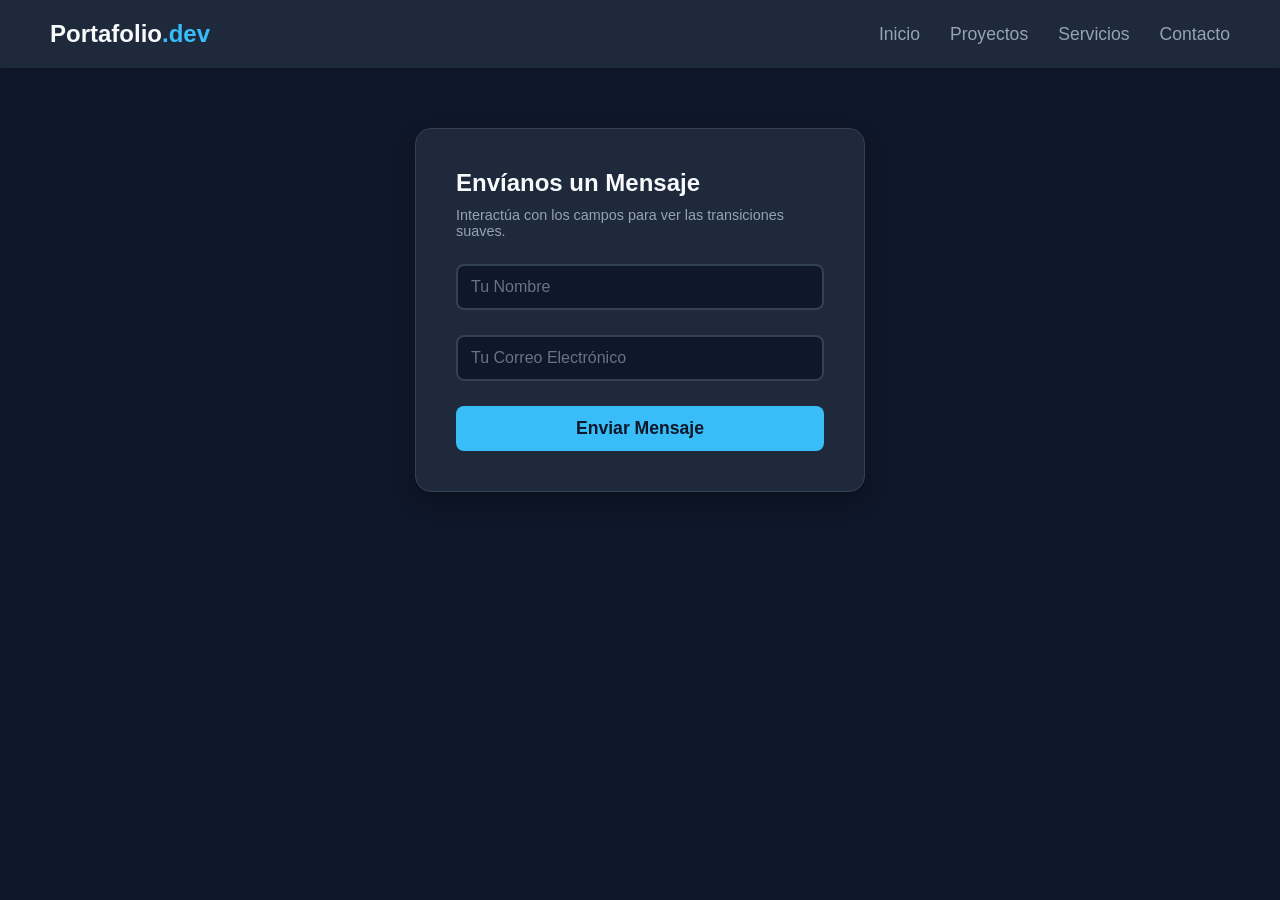
<file: Examen_Practica3_CSS/Pregunta_1_Transiciones/index.html>
<!DOCTYPE html>
<html lang="es">
<head>
    <meta charset="UTF-8">
    <title>Pregunta 1 - Transiciones Avanzadas</title>
    <link rel="stylesheet" href="style.css">
</head>
<body>
    <header>
        <nav class="navbar">
            <a href="#" class="logo">Portafolio<span>.dev</span></a>
            <ul class="nav-links">
                <li><a href="#" class="active">Inicio</a></li>
                <li><a href="#">Proyectos</a></li>
                <li><a href="#">Servicios</a></li>
                <li><a href="#">Contacto</a></li>
            </ul>
        </nav>
    </header>

    <main>
        <section class="contact-card">
            <h2>Envíanos un Mensaje</h2>
            <p>Interactúa con los campos para ver las transiciones suaves.</p>
            <form class="form-group">
                <div class="input-box">
                    <input type="text" required>
                    <label>Tu Nombre</label>
                </div>
                <div class="input-box">
                    <input type="email" required>
                    <label>Tu Correo Electrónico</label>
                </div>
                <button type="submit" class="btn-transition">Enviar Mensaje</button>
            </form>
        </section>
    </main>
</body>
</html>
</file>
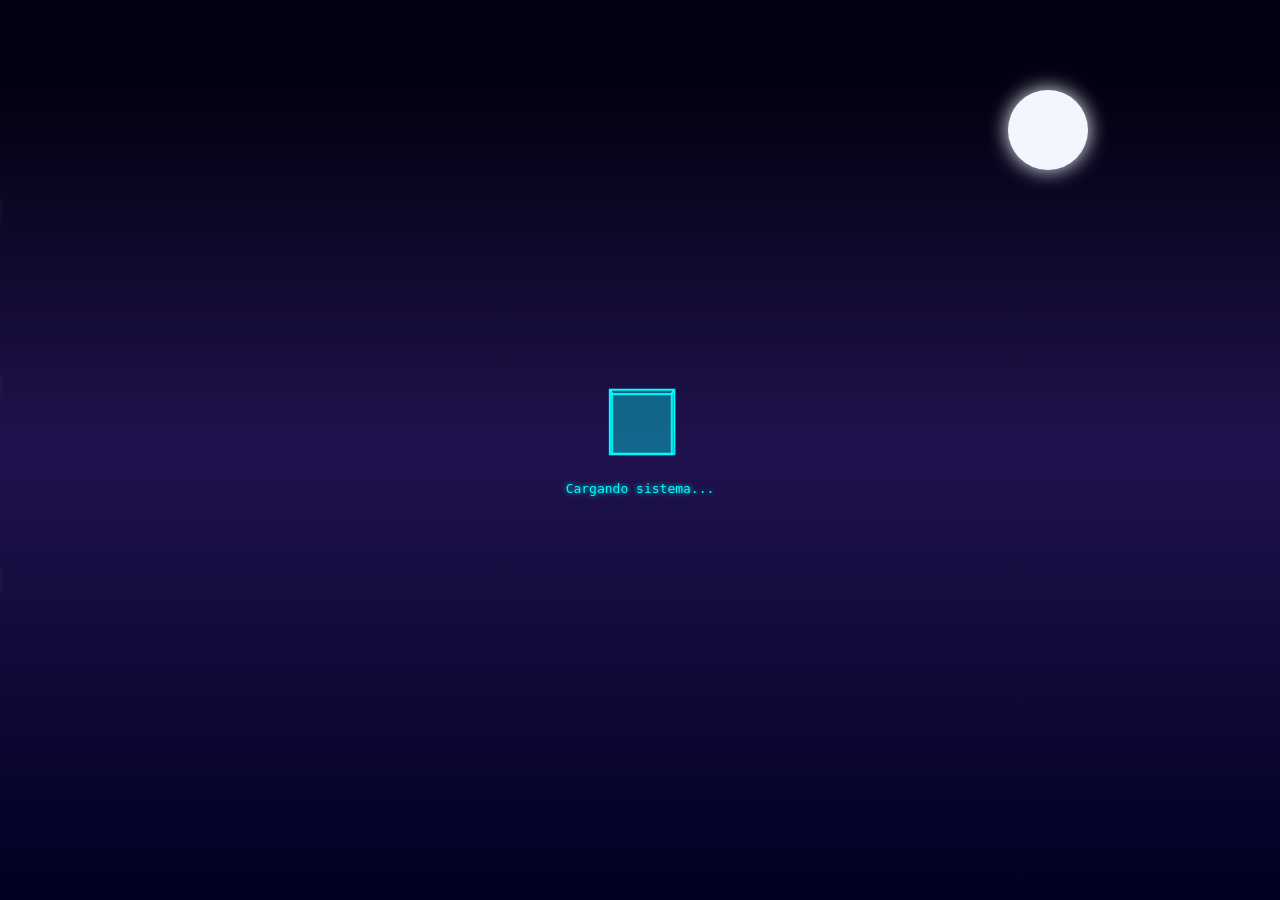
<file: Examen_Practica3_CSS/Pregunta_3_AnimacionAutonoma/index.html>
<!DOCTYPE html>
<html lang="es">
<head>
    <meta charset="UTF-8">
    <title>Pregunta 3 - Animación Autónoma</title>
    <link rel="stylesheet" href="style.css">
</head>
<body>
    <div class="sky">
        <div class="moon"></div>
        <div class="clouds">
            <div class="cloud cloud1"></div>
            <div class="cloud cloud2"></div>
            <div class="cloud cloud3"></div>
        </div>
        <div class="loader-container">
            <div class="cube-loader">
                <div class="face front"></div>
                <div class="face back"></div>
                <div class="face left"></div>
                <div class="face right"></div>
                <div class="face top"></div>
                <div class="face bottom"></div>
            </div>
            <p>Cargando sistema...</p>
        </div>
    </div>
</body>
</html>
</file>
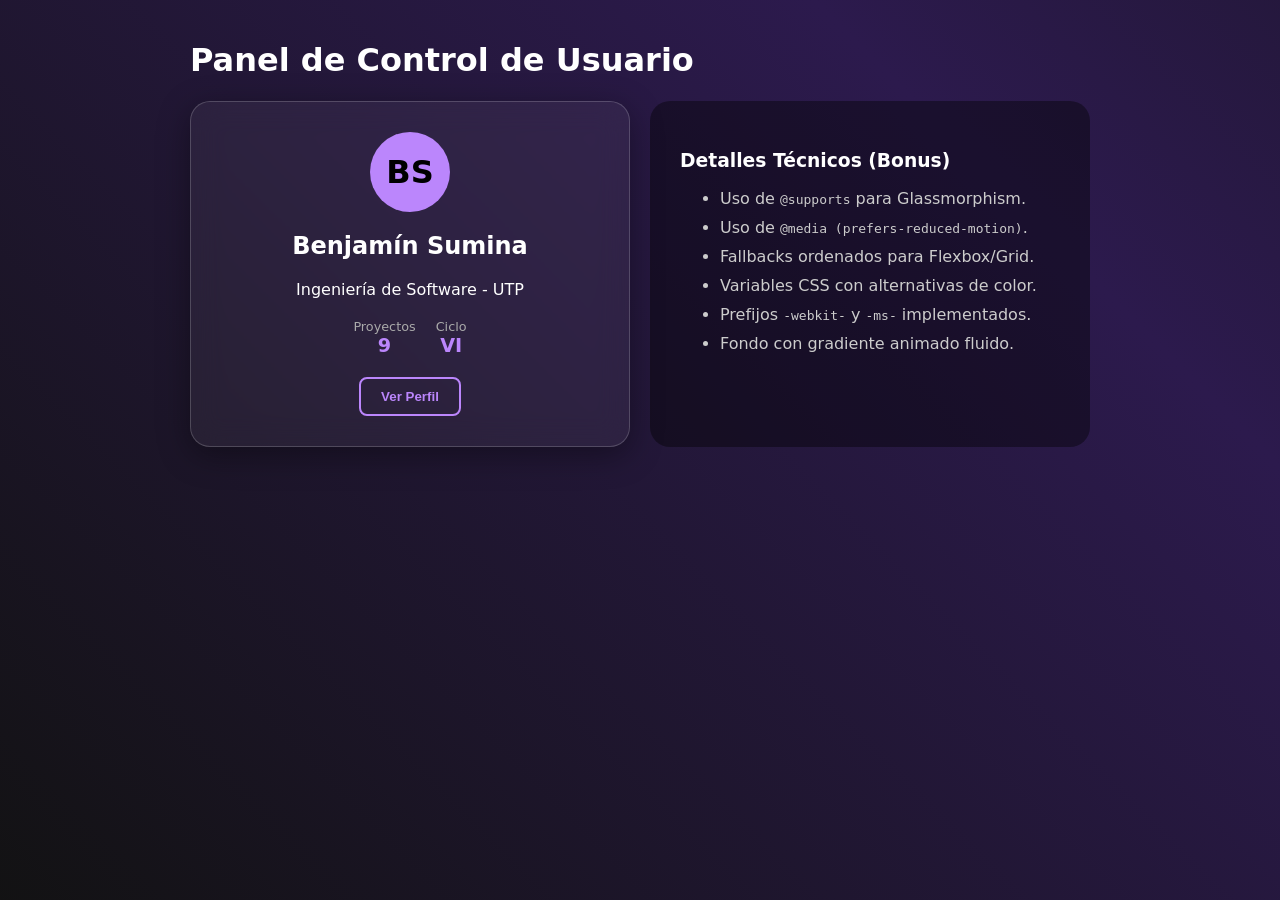
<file: Examen_Practica3_CSS/Pregunta_4_SoporteModerno/index.html>
<!DOCTYPE html>
<html lang="es">
<head>
    <meta charset="UTF-8">
    <meta name="viewport" content="width=device-width, initial-scale=1.0">
    <title>Pregunta 4 - Avanzado (Glassmorphism & Grid)</title>
    <link rel="stylesheet" href="style.css">
</head>
<body>
    <div class="layout-container">
        <header class="header">
            <h1>Panel de Control de Usuario</h1>
        </header>
        
        <main class="grid-content">
            <article class="glass-profile-card">
                <div class="avatar">BS</div>
                <h2>Benjamín Sumina</h2>
                <p class="subtitle">Ingeniería de Software - UTP</p>
                
                <div class="stats">
                    <div class="stat"><span>Proyectos</span><strong>9</strong></div>
                    <div class="stat"><span>Ciclo</span><strong>VI</strong></div>
                </div>
                
                <button class="btn-modern">Ver Perfil</button>
            </article>
            
            <aside class="info-panel">
                <h3>Detalles Técnicos (Bonus)</h3>
                <ul>
                    <li>Uso de <code>@supports</code> para Glassmorphism.</li>
                    <li>Uso de <code>@media (prefers-reduced-motion)</code>.</li>
                    <li>Fallbacks ordenados para Flexbox/Grid.</li>
                    <li>Variables CSS con alternativas de color.</li>
                    <li>Prefijos <code>-webkit-</code> y <code>-ms-</code> implementados.</li>
                    <li>Fondo con gradiente animado fluido.</li>
                </ul>
            </aside>
        </main>
    </div>
</body>
</html>
</file>
<file: Examen_Practica3_CSS/Pregunta_1_Transiciones/style.css>
* {
    margin          : 0;
    padding         : 0;
    box-sizing      : border-box;
    font-family     : 'Segoe UI', Tahoma, sans-serif;
}

body {
    background-color: #0f172a;
    color           : #f8fafc;
    min-height      : 100vh;
    display         : flex;
    flex-direction  : column;
}

.navbar {
    display         : flex;
    justify-content : space-between;
    align-items     : center;
    background-color: #1e293b;
    padding         : 20px 50px;
    box-shadow      : 0 4px 6px -1px rgba(0, 0, 0, 0.1);
}

.logo {
    color           : #f8fafc;
    text-decoration : none;
    font-size       : 1.5rem;
    font-weight     : bold;
}

.logo span {
    color           : #38bdf8;
    transition      : color 0.3s ease;
}

.nav-links {
    list-style      : none;
    display         : flex;
    gap             : 30px;
}

.nav-links a {
    color           : #94a3b8;
    text-decoration : none;
    font-size       : 1.1rem;
    position        : relative;
    padding-bottom  : 5px;
    transition      : color 0.3s ease;
}

.nav-links a::after {
    content         : '';
    position        : absolute;
    bottom          : 0;
    left            : 0;
    width           : 0;
    height          : 2px;
    background-color: #38bdf8;
    transition      : width 0.3s cubic-bezier(0.4, 0, 0.2, 1);
}

.nav-links a:hover {
    color           : #38bdf8;
}

.nav-links a:hover::after {
    width           : 100%;
}

.contact-card {
    max-width       : 450px;
    margin          : 60px auto;
    background      : #1e293b;
    padding         : 40px;
    border-radius   : 16px;
    box-shadow      : 0 10px 25px rgba(0, 0, 0, 0.3);
    border          : 1px solid #334155;
}

.contact-card h2 {
    margin-bottom   : 10px;
    color           : #f8fafc;
}

.contact-card p {
    color           : #94a3b8;
    font-size       : 0.9rem;
    margin-bottom   : 25px;
}

.input-box {
    position        : relative;
    margin-bottom   : 25px;
}

.input-box input {
    width           : 100%;
    padding         : 12px 15px;
    background      : #0f172a;
    border          : 2px solid #334155;
    border-radius   : 8px;
    color           : white;
    outline         : none;
    font-size       : 1rem;
    transition      : border-color 0.3s ease, box-shadow 0.3s ease;
}

.input-box label {
    position        : absolute;
    left            : 15px;
    top             : 14px;
    color           : #64748b;
    pointer-events  : none;
    transition      : 0.3s ease all;
}

.input-box input:focus {
    border-color    : #38bdf8;
    box-shadow      : 0 0 12px rgba(56, 189, 248, 0.25);
}

.input-box input:focus ~ label,
.input-box input:valid ~ label {
    top             : -10px;
    left            : 12px;
    font-size       : 0.75rem;
    background      : #1e293b;
    padding         : 0 5px;
    color           : #38bdf8;
}

.btn-transition {
    width           : 100%;
    padding         : 12px;
    background-color: #38bdf8;
    color           : #0f172a;
    border          : none;
    border-radius   : 8px;
    font-size       : 1.1rem;
    font-weight     : bold;
    cursor          : pointer;
    transition      : background-color 0.3s ease, transform 0.2s ease, box-shadow 0.3s ease;
}

.btn-transition:hover {
    background-color: #0ea5e9;
    transform       : translateY(-2px);
    box-shadow      : 0 6px 20px rgba(14, 165, 233, 0.4);
}

.btn-transition:active {
    transform       : translateY(0);
}
</file>
<file: Examen_Practica3_CSS/Pregunta_3_AnimacionAutonoma/style.css>
body, html { margin: 0; padding: 0; height: 100%; overflow: hidden; font-family: monospace; }

.sky {
    width: 100%; height: 100%;
    background: linear-gradient(to bottom, #020111 10%, #20124d 50%, #000022 100%);
    position: relative; display: flex; justify-content: center; align-items: center;
}

/* Luna con resplandor pulsante continuo */
.moon {
    position: absolute; top: 10%; right: 15%; width: 80px; height: 80px;
    background: #f4f6ff; border-radius: 50%;
    box-shadow: 0 0 20px #f4f6ff;
    animation: pulseGlow 4s infinite alternate ease-in-out;
}

@keyframes pulseGlow {
    0% { box-shadow: 0 0 20px #f4f6ff, 0 0 40px #f4f6ff; }
    100% { box-shadow: 0 0 40px #f4f6ff, 0 0 80px #fff; }
}

/* Nubes en movimiento perpetuo (fondo en movimiento) */
.cloud {
    position: absolute; background: rgba(255, 255, 255, 0.1);
    border-radius: 50px; filter: blur(3px);
}
.cloud1 { width: 200px; height: 60px; top: 20%; left: -200px; animation: moveClouds 15s linear infinite; }
.cloud2 { width: 150px; height: 50px; top: 40%; left: -150px; animation: moveClouds 22s linear infinite 5s; }
.cloud3 { width: 300px; height: 80px; top: 60%; left: -300px; animation: moveClouds 30s linear infinite 2s; }

@keyframes moveClouds {
    0% { transform: translateX(0); }
    100% { transform: translateX(120vw); }
}

.loader-container { text-align: center; color: #0ff; text-shadow: 0 0 5px #0ff; z-index: 10; perspective: 800px; }

.cube-loader {
    width: 60px; height: 60px; margin: 0 auto 30px auto;
    transform-style: preserve-3d;
    animation: rotateCube 4s infinite linear;
}

.face { position: absolute; width: 60px; height: 60px; border: 2px solid #0ff; background: rgba(0, 255, 255, 0.2); }
.front  { transform: translateZ(30px); }
.back   { transform: rotateY(180deg) translateZ(30px); }
.left   { transform: rotateY(-90deg) translateZ(30px); }
.right  { transform: rotateY(90deg) translateZ(30px); }
.top    { transform: rotateX(90deg) translateZ(30px); }
.bottom { transform: rotateX(-90deg) translateZ(30px); }

@keyframes rotateCube {
    0% { transform: rotateX(0deg) rotateY(0deg); }
    100% { transform: rotateX(360deg) rotateY(360deg); }
}
</file>
<file: Examen_Practica3_CSS/Pregunta_4_SoporteModerno/style.css>
/* =========================================
   VARIABLES CSS (Con valores de reserva)
========================================= */
:root {
    --primary-bg: #121212;
    --card-bg-fallback: #2a2a2a;
    --text-main: #ffffff;
    --accent: #bb86fc;
}

/* Requisito: Reset de animaciones a nivel global por si el SO lo pide */
@media (prefers-reduced-motion: reduce) {
    *, *::before, *::after {
        animation-duration: 0.01ms !important;
        animation-iteration-count: 1 !important;
        transition-duration: 0.01ms !important;
        scroll-behavior: auto !important;
    }
}

body {
    margin: 0; padding: 20px;
    background-color: var(--primary-bg, #121212);
    color: var(--text-main, #fff);
    font-family: system-ui, -apple-system, BlinkMacSystemFont, "Segoe UI", Roboto, sans-serif;
    /* Extra: Fondo con gradiente animado */
    background: linear-gradient(45deg, #121212, #2c1a4d, #121212);
    background-size: 200% 200%;
    animation: gradientBG 10s ease infinite;
}

@keyframes gradientBG {
    0% { background-position: 0% 50%; }
    50% { background-position: 100% 50%; }
    100% { background-position: 0% 50%; }
}

/* =========================================
   FALLBACKS: PREFIJOS Y ORDEN (Requisito)
========================================= */
.layout-container {
    max-width: 900px; margin: 0 auto;
}

.grid-content {
    /* Fallback 1: Bloque por defecto */
    display: block; 
    
    /* Fallback 2: Flexbox con prefijos ordenados (-webkit-, -ms-, estándar) */
    display: -webkit-box;
    display: -ms-flexbox;
    display: flex;
    -ms-flex-wrap: wrap;
    flex-wrap: wrap;
    
    /* Moderno: Grid (Si el navegador lo soporta, sobreescribirá todo lo anterior) */
    display: grid;
    grid-template-columns: 1fr 1fr;
    gap: 20px;
}

/* Si el navegador NO soporta 'gap', damos margen para arreglar flexbox */
@supports not (gap: 20px) {
    .grid-content { margin-left: -10px; margin-right: -10px; }
    .glass-profile-card, .info-panel { margin: 10px; flex: 1 1 300px; }
}

/* =========================================
   @SUPPORTS: MEJORA PROGRESIVA (Requisito)
========================================= */
.glass-profile-card {
    padding: 30px; border-radius: 20px;
    text-align: center; position: relative;
    overflow: hidden;
    
    /* 1. Base Funcional (Navegadores antiguos) */
    background-color: #2a2a2a; /* Fallback si no hay variables */
    background-color: var(--card-bg-fallback, #2a2a2a);
    border: 1px solid #444;
    
    /* Sombra con prefijo */
    -webkit-box-shadow: 0 8px 32px 0 rgba(0, 0, 0, 0.37);
    box-shadow: 0 8px 32px 0 rgba(0, 0, 0, 0.37);
}

/* 2. Mejora (Efecto Glassmorphism si está soportado) */
@supports (backdrop-filter: blur(15px)) or (-webkit-backdrop-filter: blur(15px)) {
    .glass-profile-card {
        background-color: rgba(255, 255, 255, 0.05); /* Transparente */
        -webkit-backdrop-filter: blur(15px);
        backdrop-filter: blur(15px);
        border: 1px solid rgba(255, 255, 255, 0.18);
    }
}

/* Animación de entrada extra */
.glass-profile-card {
    animation: floatEntry 1.5s ease-out forwards;
}

@keyframes floatEntry {
    from { opacity: 0; transform: translateY(30px); }
    to { opacity: 1; transform: translateY(0); }
}

.avatar {
    width: 80px; height: 80px; margin: 0 auto 15px auto;
    background: var(--accent, #bb86fc); color: #000;
    font-size: 2rem; font-weight: bold; line-height: 80px;
    border-radius: 50%;
    /* Requisito: Prefijos ordenados */
    -webkit-appearance: none;
    -moz-appearance: none;
    appearance: none;
}

.stats {
    display: -webkit-box; display: -ms-flexbox; display: flex;
    justify-content: center; gap: 20px; margin: 20px 0;
}
.stat span { display: block; font-size: 0.8rem; color: #aaa; }
.stat strong { font-size: 1.2rem; color: var(--accent); }

.btn-modern {
    background: transparent; color: var(--accent);
    border: 2px solid var(--accent); padding: 10px 20px;
    border-radius: 8px; font-weight: bold; cursor: pointer;
    transition: all 0.3s ease;
}
.btn-modern:hover { background: var(--accent); color: #000; }

.info-panel {
    background-color: rgba(0,0,0,0.4); padding: 30px; border-radius: 20px;
}
.info-panel li { margin-bottom: 10px; color: #ccc; }
</file>
